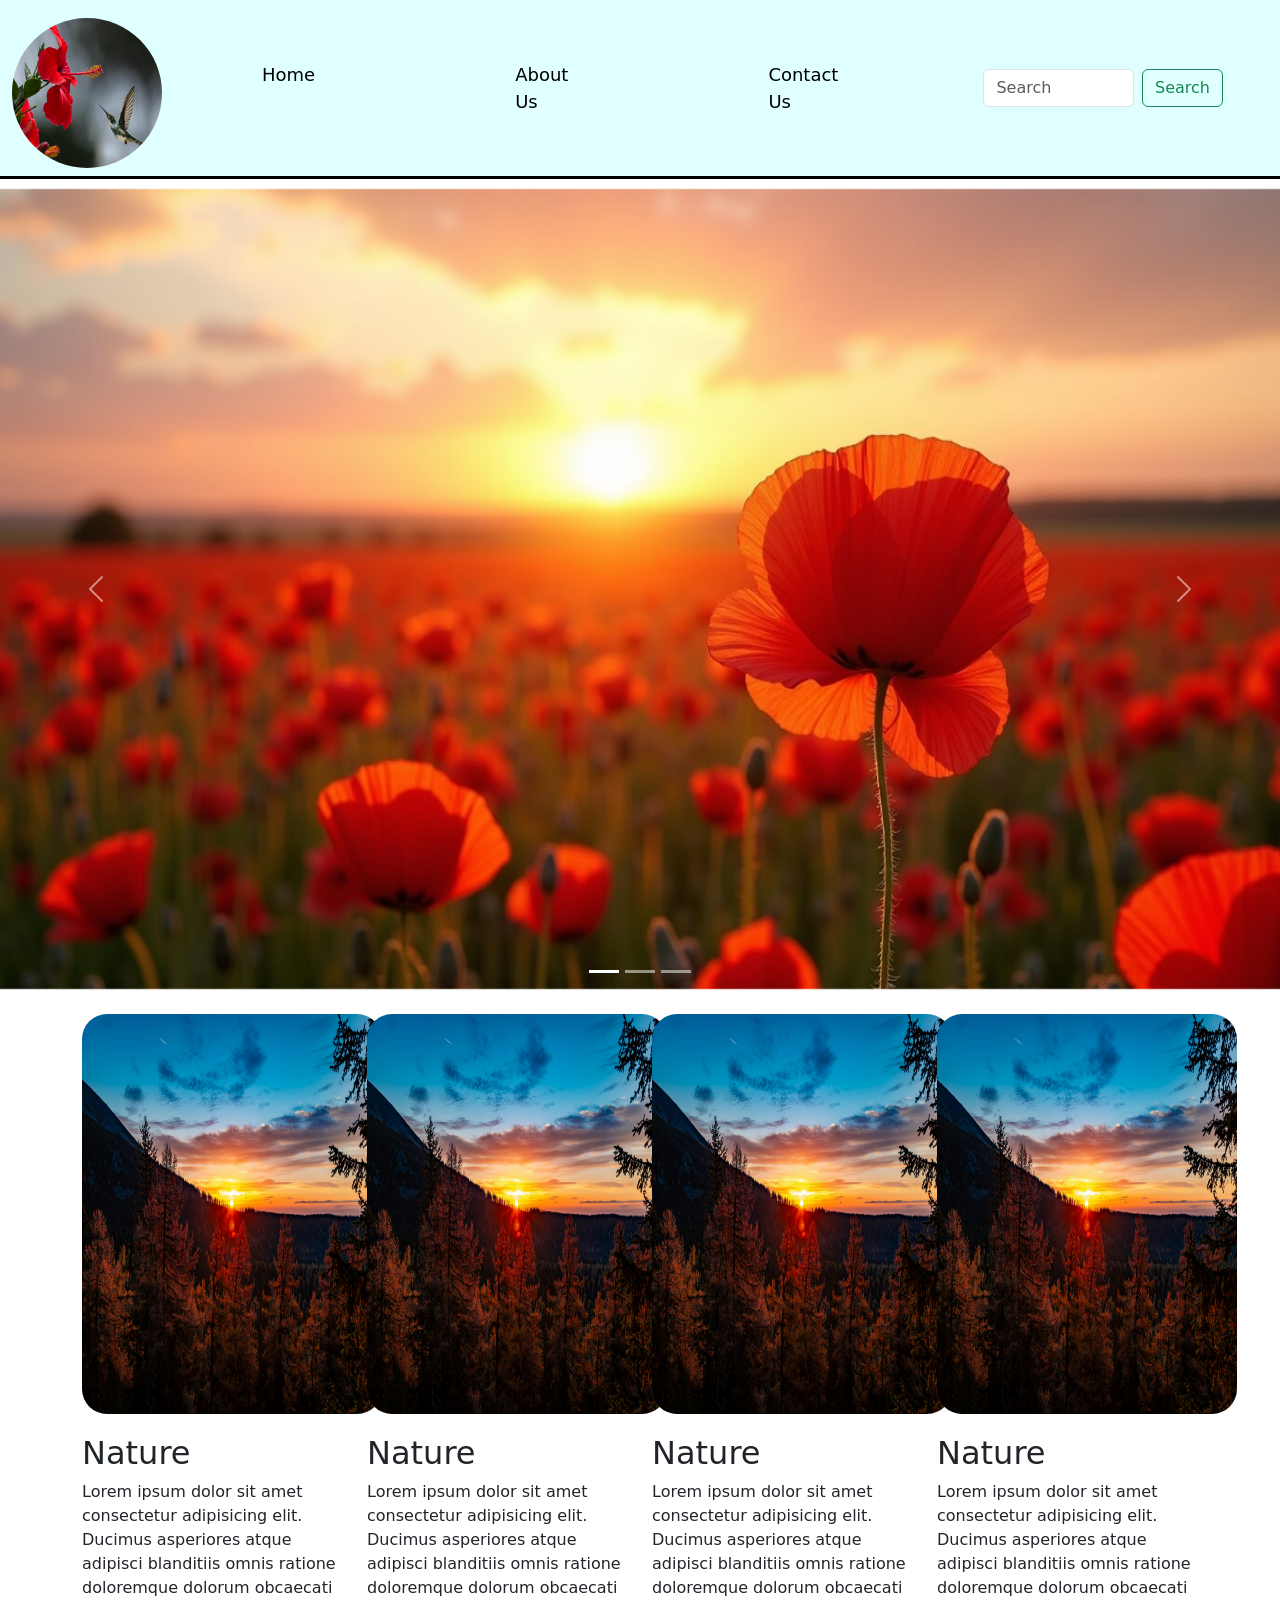
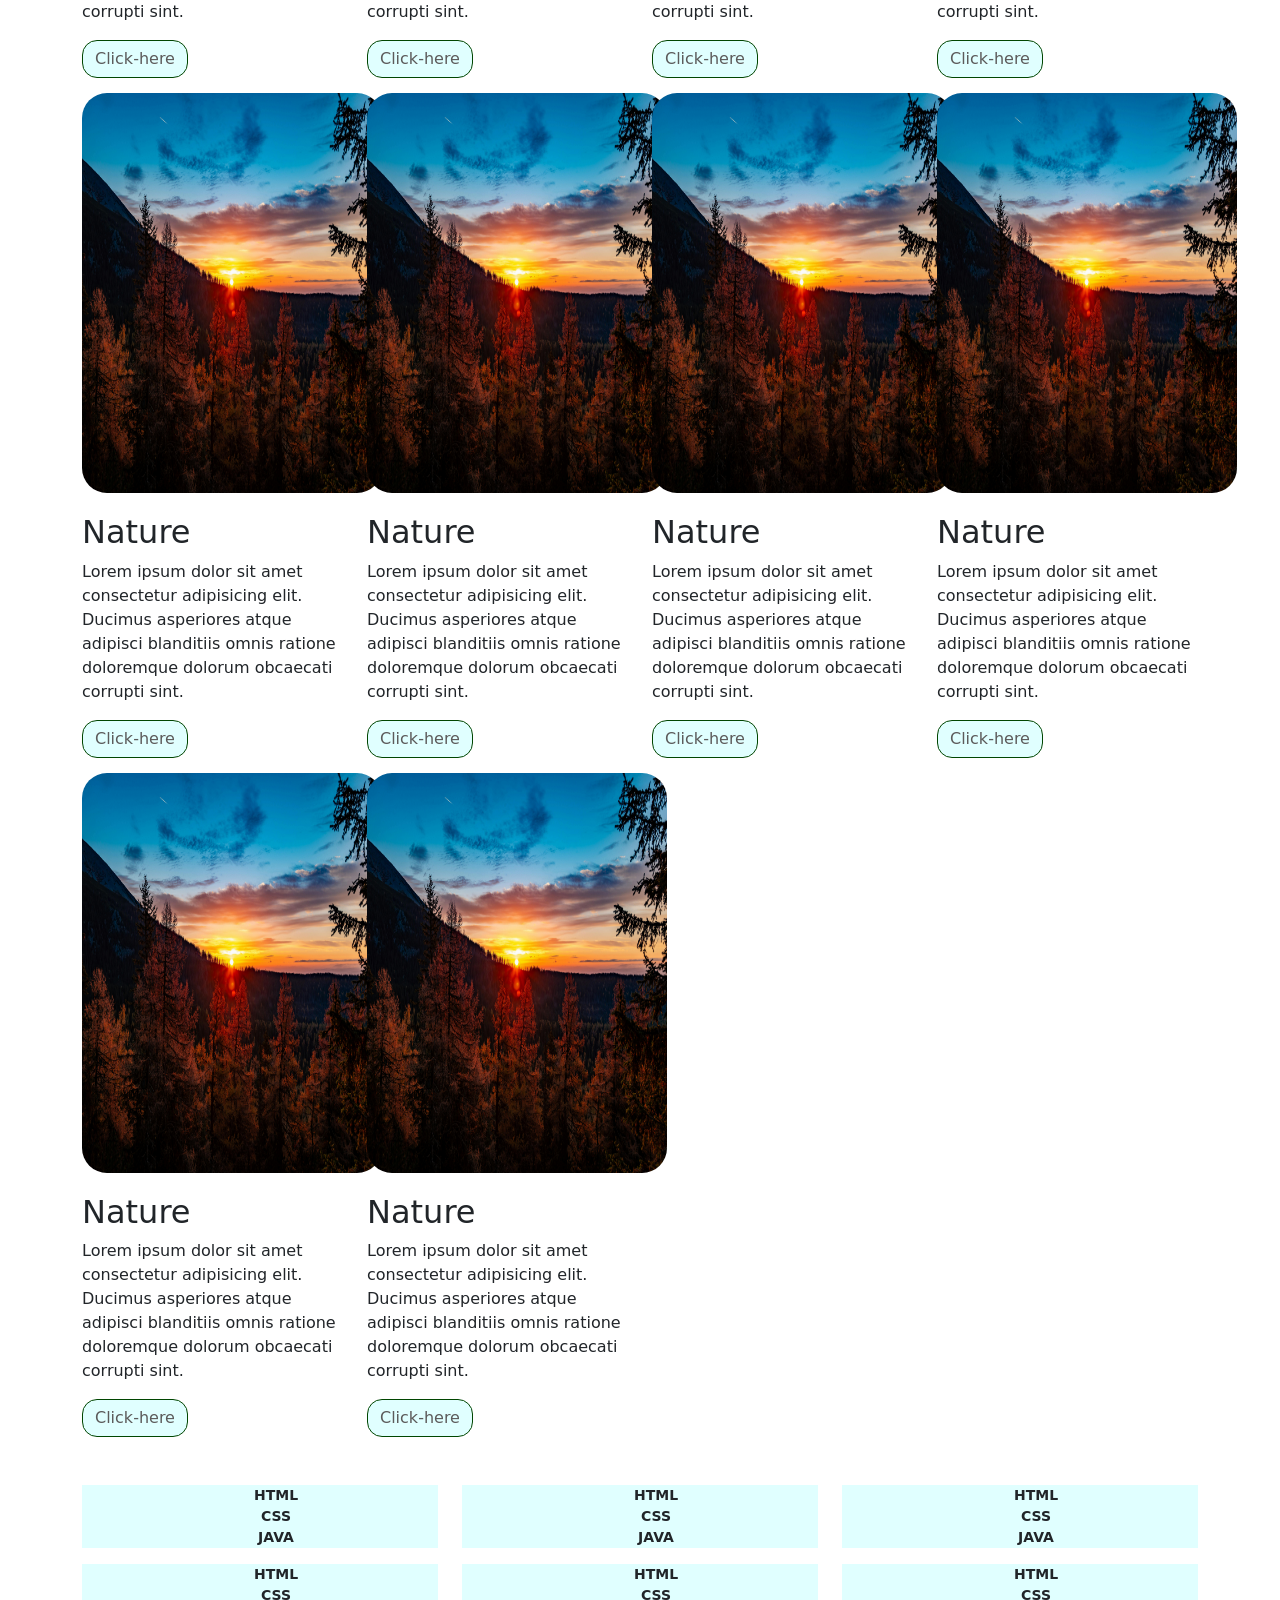
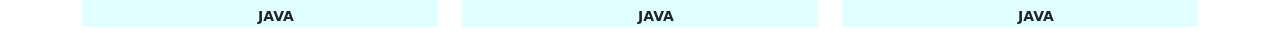
<file: index.html>
<!DOCTYPE html>
<html lang="en">
<head>
    <meta charset="UTF-8">
    <meta name="viewport" content="width=device-width, initial-scale=1.0">
    <title>Bootstrap</title>
    <link href="https://cdn.jsdelivr.net/npm/bootstrap@5.3.8/dist/css/bootstrap.min.css" rel="stylesheet" integrity="sha384-sRIl4kxILFvY47J16cr9ZwB07vP4J8+LH7qKQnuqkuIAvNWLzeN8tE5YBujZqJLB" crossorigin="anonymous">
    <link rel="stylesheet" href="bootstrap.css">
  </head>
</head>
<body>
    <nav class="navbar navbar-expand-lg nav-item-p ">
  <div class="container-fluid">
  <img src="./img/pexels-philippedonn-1133957.jpg" alt="" width="150" height="150">
    <button class="navbar-toggler" type="button" data-bs-toggle="collapse" data-bs-target="#navbarSupportedContent" aria-controls="navbarSupportedContent" aria-expanded="false" aria-label="Toggle navigation">
      <span class="navbar-toggler-icon"></span>
    </button>
    <div class="collapse navbar-collapse" id="navbarSupportedContent">
      <ul class="navbar-nav ms-auto me-auto mb-2 mb-lg-0 nav-item-1">
        <li class="nav-item">
          <a class="nav-link active" aria-current="page" href="./index.html">Home</a>
        </li>
        <li class="nav-item">
          <a class="nav-link active" href="./about Us.html">About Us</a>
        </li>
         <li class="nav-item">
          <a class="nav-link active" href="./Contact Us.html">Contact Us</a>
        </li>
        <!-- <li class="nav-item dropdown">
          <a class="nav-link dropdown-toggle active" href="#" role="button" data-bs-toggle="dropdown" aria-expanded="false">
            Dropdown
          </a>
          <ul class="dropdown-menu">
            <li><a class="dropdown-item" href="#">Action</a></li>
            <li><a class="dropdown-item" href="#">Another action</a></li>
            <li><hr class="dropdown-divider"></li>
            <li><a class="dropdown-item" href="#">Something else here</a></li>
          </ul>
        </li> -->
      </ul>
      <form class="d-flex" role="search">
        <input class="form-control me-2" type="search" placeholder="Search" aria-label="Search"/>
        <button class="btn btn-outline-success" type="submit">Search</button>
      </form>
    </div>
  </div>
</nav>
<div id="carouselExampleIndicators" class="carousel slide">
  <div class="carousel-indicators">
    <button type="button" data-bs-target="#carouselExampleIndicators" data-bs-slide-to="0" class="active" aria-current="true" aria-label="Slide 1"></button>
    <button type="button" data-bs-target="#carouselExampleIndicators" data-bs-slide-to="1" aria-label="Slide 2"></button>
    <button type="button" data-bs-target="#carouselExampleIndicators" data-bs-slide-to="2" aria-label="Slide 3"></button>
  </div>
  <div class="carousel-inner">
    <div class="carousel-item active">
      <img src="./img/img 1.jpg" class="d-block w-100" alt="...">
    </div>
    <div class="carousel-item">
      <img src="./img/pexels-philippedonn-1133957.jpg" class="d-block w-100 " alt="...">
    </div>
    <div class="carousel-item">
      <img src="./img/pexels-che-yu-297995520-13325363.jpg" class="d-block w-100" alt="...">
    </div>
  </div>
  <button class="carousel-control-prev" type="button" data-bs-target="#carouselExampleIndicators" data-bs-slide="prev">
    <span class="carousel-control-prev-icon" aria-hidden="true"></span>
    <span class="visually-hidden">Previous</span>
  </button>
  <button class="carousel-control-next" type="button" data-bs-target="#carouselExampleIndicators" data-bs-slide="next">
    <span class="carousel-control-next-icon" aria-hidden="true"></span>
    <span class="visually-hidden">Next</span>
  </button>
</div>
   <div class="container">
    <div class="row products">
     <div class="col-lg-3 col-sm-4 col-12">
      <img src="./img/pexels-miroslav-glasa-2147620119-29678804.jpg" alt="">
      <h2>Nature</h2>
      <p>Lorem ipsum dolor sit amet consectetur adipisicing elit. Ducimus asperiores atque adipisci blanditiis omnis ratione doloremque dolorum obcaecati corrupti sint.
      </p>
      <button class="btn btn-primary">Click-here</button>
    </div> 
    <div class="col-lg-3 col-sm-4 col-12">
      <img src="./img/pexels-miroslav-glasa-2147620119-29678804.jpg" alt="">
      <h2>Nature</h2>
      <p>Lorem ipsum dolor sit amet consectetur adipisicing elit. Ducimus asperiores atque adipisci blanditiis omnis ratione doloremque dolorum obcaecati corrupti sint.
      </p>
      <button class="btn btn-primary">Click-here</button>
    </div>
     <div class="col-lg-3 col-sm-4 col-12">
      <img src="./img/pexels-miroslav-glasa-2147620119-29678804.jpg" alt="">
      <h2>Nature</h2>
      <p>Lorem ipsum dolor sit amet consectetur adipisicing elit. Ducimus asperiores atque adipisci blanditiis omnis ratione doloremque dolorum obcaecati corrupti sint.
      </p>
      <button class="btn btn-primary">Click-here</button>
    </div>
     <div class="col-lg-3 col-sm-4 col-12">
      <img src="./img/pexels-miroslav-glasa-2147620119-29678804.jpg" alt="">
      <h2>Nature</h2>
      <p>Lorem ipsum dolor sit amet consectetur adipisicing elit. Ducimus asperiores atque adipisci blanditiis omnis ratione doloremque dolorum obcaecati corrupti sint.
      </p>
      <button class="btn btn-primary">Click-here</button>
    </div>
     <div class="col-lg-3 col-sm-4 col-12">
      <img src="./img/pexels-miroslav-glasa-2147620119-29678804.jpg" alt="">
      <h2>Nature</h2>
      <p>Lorem ipsum dolor sit amet consectetur adipisicing elit. Ducimus asperiores atque adipisci blanditiis omnis ratione doloremque dolorum obcaecati corrupti sint.
      </p>
      <button class="btn btn-primary">Click-here</button>
    </div>
     <div class="col-lg-3 col-sm-4 col-12">
      <img src="./img/pexels-miroslav-glasa-2147620119-29678804.jpg" alt="">
      <h2>Nature</h2>
      <p>Lorem ipsum dolor sit amet consectetur adipisicing elit. Ducimus asperiores atque adipisci blanditiis omnis ratione doloremque dolorum obcaecati corrupti sint.
      </p>
      <button class="btn btn-primary">Click-here</button>
    </div>
     <div class="col-lg-3 col-sm-4 col-12">
      <img src="./img/pexels-miroslav-glasa-2147620119-29678804.jpg" alt="">
      <h2>Nature</h2>
      <p>Lorem ipsum dolor sit amet consectetur adipisicing elit. Ducimus asperiores atque adipisci blanditiis omnis ratione doloremque dolorum obcaecati corrupti sint.
      </p>
      <button class="btn btn-primary">Click-here</button>
    </div>
     <div class="col-lg-3 col-sm-4 col-12">
      <img src="./img/pexels-miroslav-glasa-2147620119-29678804.jpg" alt="">
      <h2>Nature</h2>
      <p>Lorem ipsum dolor sit amet consectetur adipisicing elit. Ducimus asperiores atque adipisci blanditiis omnis ratione doloremque dolorum obcaecati corrupti sint.
      </p>
      <button class="btn btn-primary">Click-here</button>
    </div>
     <div class="col-lg-3 col-sm-4 col-12">
      <img src="./img/pexels-miroslav-glasa-2147620119-29678804.jpg" alt="">
      <h2>Nature</h2>
      <p>Lorem ipsum dolor sit amet consectetur adipisicing elit. Ducimus asperiores atque adipisci blanditiis omnis ratione doloremque dolorum obcaecati corrupti sint.
      </p>
      <button class="btn btn-primary">Click-here</button>
    </div>
     <div class="col-lg-3 col-sm-4 col-12">
      <img src="./img/pexels-miroslav-glasa-2147620119-29678804.jpg" alt="">
      <h2>Nature</h2>
      <p>Lorem ipsum dolor sit amet consectetur adipisicing elit. Ducimus asperiores atque adipisci blanditiis omnis ratione doloremque dolorum obcaecati corrupti sint.
      </p>
      <button class="btn btn-primary">Click-here</button>
    </div>
  </div>
</div>
<footer>
  <div class="container">
  <div class="row row-cols-lg-3 row-cols-sm-4 row-cols-12 text-center mt-5">
    <div class="">
      <ul>
        <li>HTML</li>
        <li>CSS</li>
        <li>JAVA</li>
      </ul>
    </div>
    <div class="">
      <ul>
        <li>HTML</li>
        <li>CSS</li>
        <li>JAVA</li>
      </ul>
    </div>
    <div class="">
      <ul>
        <li>HTML</li>
        <li>CSS</li>
        <li>JAVA</li>
      </ul>
    </div>
    <div class="">
      <ul>
        <li>HTML</li>
        <li>CSS</li>
        <li>JAVA</li>
      </ul>
    </div>
    <div class="">
      <ul>
        <li>HTML</li>
        <li>CSS</li>
        <li>JAVA</li>
      </ul>
    </div>
    <div class="">
      <ul>
        <li>HTML</li>
        <li>CSS</li>
        <li>JAVA</li>
      </ul>
    </div>
  </div>
  </div>
</footer>
<script src="https://cdn.jsdelivr.net/npm/bootstrap@5.3.8/dist/js/bootstrap.bundle.min.js" integrity="sha384-FKyoEForCGlyvwx9Hj09JcYn3nv7wiPVlz7YYwJrWVcXK/BmnVDxM+D2scQbITxI" crossorigin="anonymous"></script>
</body>
</html>
</file>
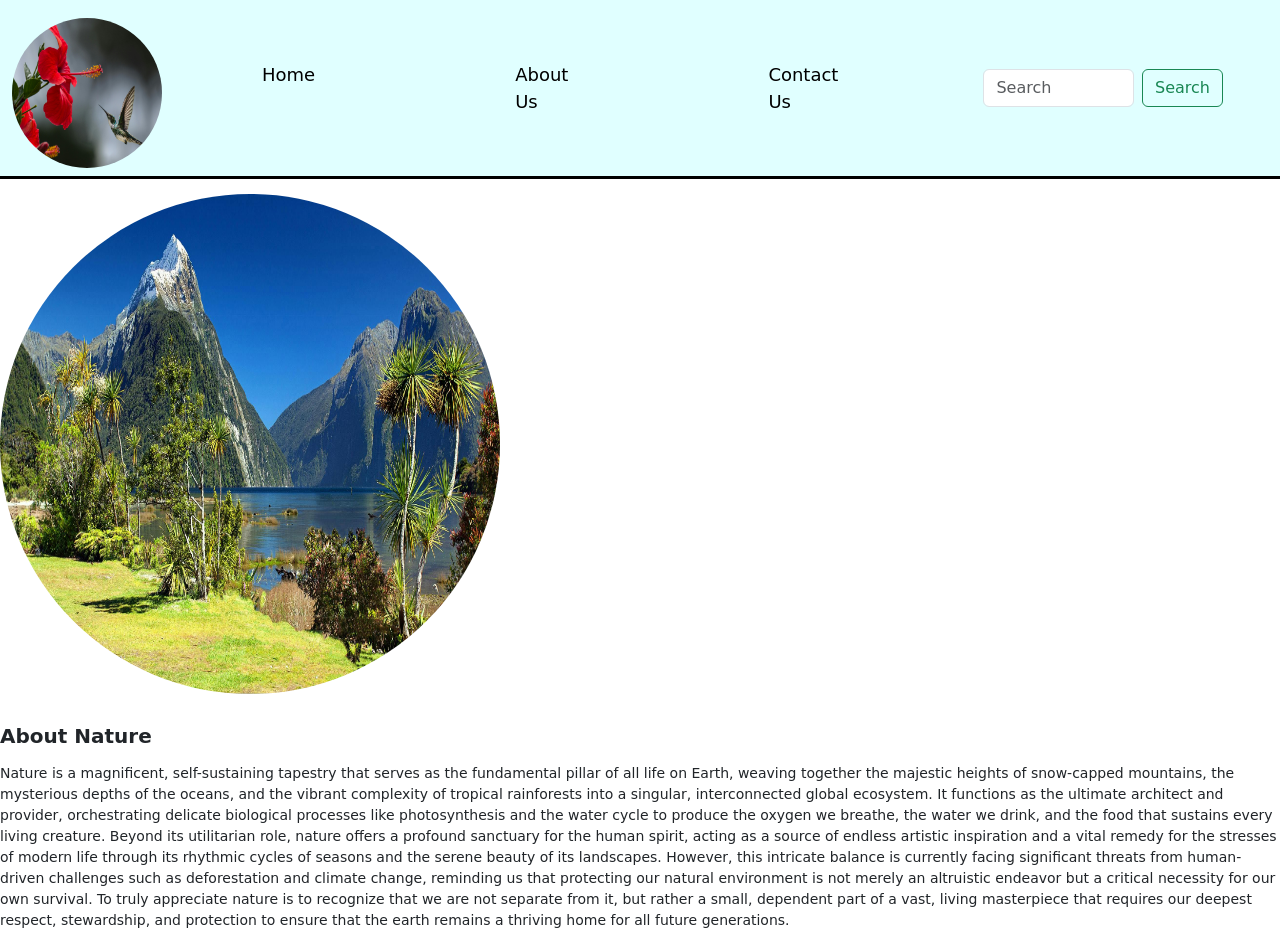
<file: about Us.html>
<!DOCTYPE html>
<html lang="en">
<head>
    <meta charset="UTF-8">
    <meta name="viewport" content="width=device-width, initial-scale=1.0">
    <title>About-us</title>
     <link href="https://cdn.jsdelivr.net/npm/bootstrap@5.3.8/dist/css/bootstrap.min.css" rel="stylesheet" integrity="sha384-sRIl4kxILFvY47J16cr9ZwB07vP4J8+LH7qKQnuqkuIAvNWLzeN8tE5YBujZqJLB" crossorigin="anonymous">
    <link rel="stylesheet" href="bootstrap.css">
</head>
<body>
      <nav class="navbar navbar-expand-lg nav-item-p ">
  <div class="container-fluid">
  <img src="./img/pexels-philippedonn-1133957.jpg" alt="" width="150" height="150">
    <button class="navbar-toggler" type="button" data-bs-toggle="collapse" data-bs-target="#navbarSupportedContent" aria-controls="navbarSupportedContent" aria-expanded="false" aria-label="Toggle navigation">
      <span class="navbar-toggler-icon"></span>
    </button>
    <div class="collapse navbar-collapse" id="navbarSupportedContent">
      <ul class="navbar-nav ms-auto me-auto mb-2 mb-lg-0 nav-item-1">
        <li class="nav-item">
          <a class="nav-link active" aria-current="page" href="./index.html">Home</a>
        </li>
        <li class="nav-item">
          <a class="nav-link active" href="./about Us.html">About Us</a>
        </li>
         <li class="nav-item">
          <a class="nav-link active" href="./Contact Us.html">Contact Us</a>
        </li>
        <!-- <li class="nav-item dropdown">
          <a class="nav-link dropdown-toggle active" href="#" role="button" data-bs-toggle="dropdown" aria-expanded="false">
            Dropdown
          </a>
          <ul class="dropdown-menu">
            <li><a class="dropdown-item" href="#">Action</a></li>
            <li><a class="dropdown-item" href="#">Another action</a></li>
            <li><hr class="dropdown-divider"></li>
            <li><a class="dropdown-item" href="#">Something else here</a></li>
          </ul>
        </li> -->
      </ul>
      <form class="d-flex" role="search">
        <input class="form-control me-2" type="search" placeholder="Search" aria-label="Search"/>
        <button class="btn btn-outline-success" type="submit">Search</button>
      </form>
    </div>
  </div>
</nav>
<div class="about-me">
        <div class="left-child">
            <img src="./img/pexels-julius-silver-240301-870711.jpg" alt="">
        </div>
        <div class="right-child">
            <h1>About Nature</h1>
            <p>Nature is a magnificent, self-sustaining tapestry that serves as the fundamental pillar of all life on Earth, weaving together the majestic heights of snow-capped mountains, the mysterious depths of the oceans, and the vibrant complexity of tropical rainforests into a singular, interconnected global ecosystem. It functions as the ultimate architect and provider, orchestrating delicate biological processes like photosynthesis and the water cycle to produce the oxygen we breathe, the water we drink, and the food that sustains every living creature. Beyond its utilitarian role, nature offers a profound sanctuary for the human spirit, acting as a source of endless artistic inspiration and a vital remedy for the stresses of modern life through its rhythmic cycles of seasons and the serene beauty of its landscapes. However, this intricate balance is currently facing significant threats from human-driven challenges such as deforestation and climate change, reminding us that protecting our natural environment is not merely an altruistic endeavor but a critical necessity for our own survival. To truly appreciate nature is to recognize that we are not separate from it, but rather a small, dependent part of a vast, living masterpiece that requires our deepest respect, stewardship, and protection to ensure that the earth remains a thriving home for all future generations.</p>
        </div>
    </div>
    <script src="https://cdn.jsdelivr.net/npm/bootstrap@5.3.8/dist/js/bootstrap.bundle.min.js" integrity="sha384-FKyoEForCGlyvwx9Hj09JcYn3nv7wiPVlz7YYwJrWVcXK/BmnVDxM+D2scQbITxI" crossorigin="anonymous"></script>
</body>
</html>
</file>
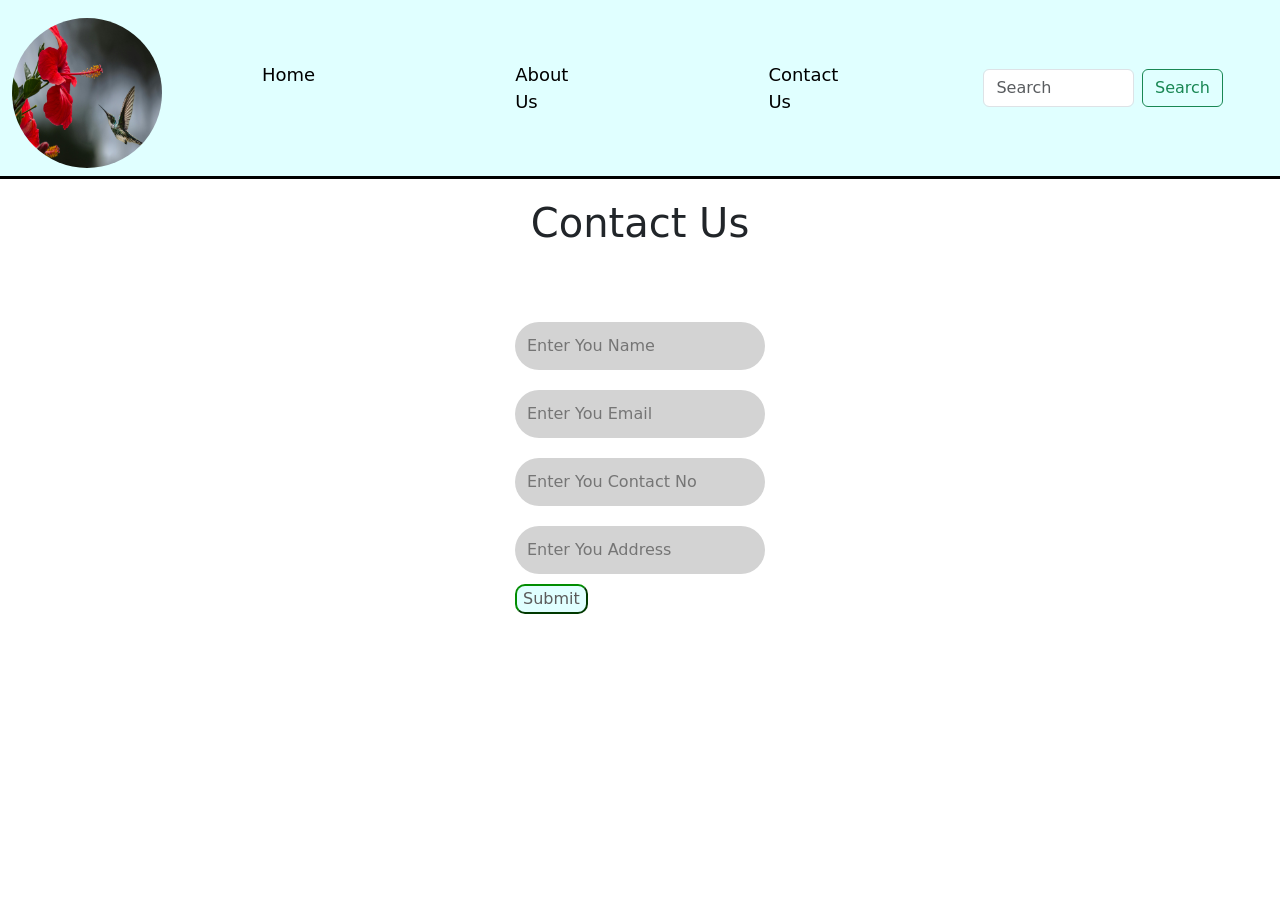
<file: Contact Us.html>
<!DOCTYPE html>
<html lang="en">
<head>
    <meta charset="UTF-8">
    <meta name="viewport" content="width=device-width, initial-scale=1.0">
    <title>Contact-us</title>
     <link href="https://cdn.jsdelivr.net/npm/bootstrap@5.3.8/dist/css/bootstrap.min.css" rel="stylesheet" integrity="sha384-sRIl4kxILFvY47J16cr9ZwB07vP4J8+LH7qKQnuqkuIAvNWLzeN8tE5YBujZqJLB" crossorigin="anonymous">
    <link rel="stylesheet" href="bootstrap.css">
</head>
<body>
      <nav class="navbar navbar-expand-lg nav-item-p ">
  <div class="container-fluid">
  <img src="./img/pexels-philippedonn-1133957.jpg" alt="" width="150" height="150">
    <button class="navbar-toggler" type="button" data-bs-toggle="collapse" data-bs-target="#navbarSupportedContent" aria-controls="navbarSupportedContent" aria-expanded="false" aria-label="Toggle navigation">
      <span class="navbar-toggler-icon"></span>
    </button>
    <div class="collapse navbar-collapse" id="navbarSupportedContent">
      <ul class="navbar-nav ms-auto me-auto mb-2 mb-lg-0 nav-item-1">
        <li class="nav-item">
          <a class="nav-link active" aria-current="page" href="./index.html">Home</a>
        </li>
        <li class="nav-item">
          <a class="nav-link active" href="./about Us.html">About Us</a>
        </li>
         <li class="nav-item">
          <a class="nav-link active" href="./Contact Us.html">Contact Us</a>
        </li>
      </ul>
      <form class="d-flex" role="search">
        <input class="form-control me-2" type="search" placeholder="Search" aria-label="Search"/>
        <button class="btn btn-outline-success" type="submit">Search</button>
      </form>
    </div>
  </div>
</nav>
<h1 class="contact-heading">Contact Us</h1>
   <div class="contact-form">
    <form action="">
        <input type="text" placeholder="Enter You Name"><br>
        <input type="email" placeholder="Enter You Email"><br>
        <input type="number" placeholder="Enter You Contact No"><br>
        <input type="text" placeholder="Enter You Address"><br>
        <div class="contact-btn">
             <button>Submit</button>
        </div>
    </form>
   </div>




<script src="https://cdn.jsdelivr.net/npm/bootstrap@5.3.8/dist/js/bootstrap.bundle.min.js" integrity="sha384-FKyoEForCGlyvwx9Hj09JcYn3nv7wiPVlz7YYwJrWVcXK/BmnVDxM+D2scQbITxI" crossorigin="anonymous"></script>
</body>
</html>
</file>
